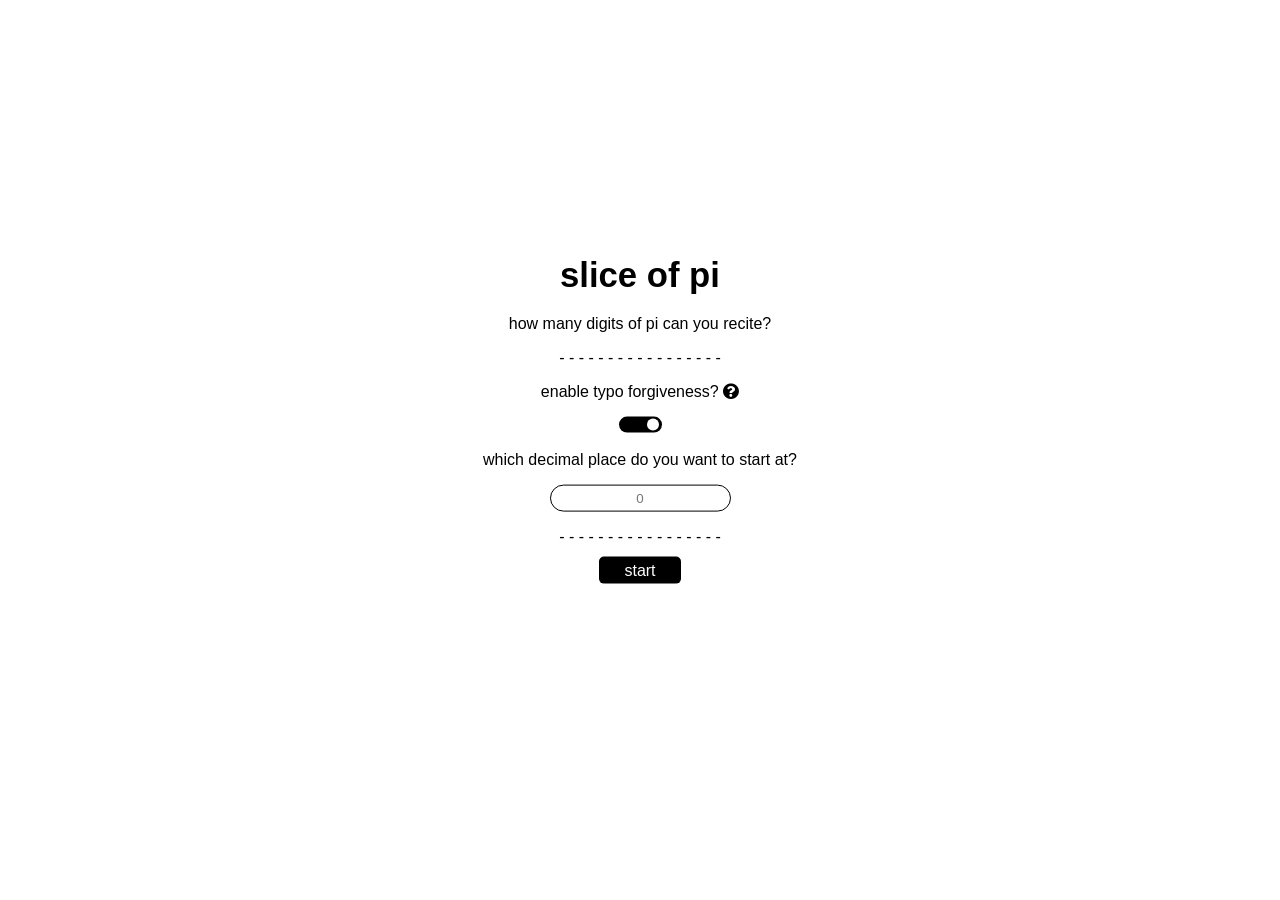
<file: index.html>
<!DOCTYPE html>
<html lang="en">
<head>
  <meta charset="UTF-8">
  <meta http-equiv="X-UA-Compatible" content="IE=edge">
  <meta name="viewport" content="width=device-width, initial-scale=1.0, minimum-scale=1.0, maximum-scale=1.0">
  
  <link rel="stylesheet" media="screen and (min-width: 601px)" href="styles/stylesheet.css" />
  <link rel="stylesheet" media="screen and (max-width: 600px)" href="styles/mobile.css" />
  <link rel="stylesheet" href="https://use.fontawesome.com/releases/v5.13.0/css/all.css">
  <link rel="icon" href="images/pi.ico" type="image/*">

  <title>home | slice of pi</title>
  <meta name="description" content="How many digits of pi do you remember? Test your memory with this quiz."> 
  <meta property="og:title" content="slice of pi">
  <meta property="og:description" content="How many digits of pi do you remember? Test your memory with this quiz.">
  <meta property="og:image" content="images/largepi.png">
</head>
<body>
  <div class="container">
    <!--- title page -->
    <div class="center">
    <h1>slice of pi</h1> 
    <p>how many digits of pi can you recite?</p>
    <p>- - - - - - - - - - - - - - - - -</p>

    <p>enable typo forgiveness? <i id="modal-btn" class="fa fa-question-circle" aria-hidden="true"></i></p>

    <div id="typo-modal" class="modal">
      <div class="modal-content">
        <span class="close">&times;</span>
        <p>you will have one opportunity to correct a typo before the quiz ends</p>
      </div>
    </div>

    <!-- Rounded switch -->
    <label class="switch">
      <input type="checkbox" id="mercy" checked>
      <span class="slider round"></span>
    </label>

    <p>which decimal place do you want to start at?</p>
    <input type="number" placeholder="0" pattern="\d*" inputmode="numeric" id="startingPoint"/>
    <br>
    <p>- - - - - - - - - - - - - - - - -</p>
    <a class="btn" id="start-btn">start</a>
    
    </div>
  </div>
  <script src="scripts/start.js"></script>
</body>
</html>
</file>
<file: styles/stylesheet.css>
.btn {
  background-color: black;
  padding: 5px 25px 5px 25px;
  border-radius: 5px;
  color: white;
  text-decoration: none;
}

.btn:hover {
  background-color: white;
  border: solid 1px black;
  padding: 5px 25px 5px 25px;
  border-radius: 5px;
  color: black;
  text-decoration: none;
}

button:hover {
  background-color: white;
  border: solid 1px black;
  padding: 5px 25px 5px 25px;
  border-radius: 5px;
  color: black;
  text-decoration: none;
}

button {
  background-color: black;
  padding: 5px 25px 5px 25px;
  border-radius: 5px;
  color: white;
  text-decoration: none;
}


.header {
  display: flex;
  justify-content: space-between;
  margin: 20px 50px 0px 50px;
}

.footer {
  position: fixed;
  height: 50px;
  bottom: 20px;
  left: 0px;
  right: 50px;
  margin-bottom: 0px;
}

.social-links {
  font-family: Font Awesome 5 Brands;
  font-style: normal;
  font-weight: normal;
  font-size: 36px;
  line-height: 41px;
  color: #000000;
}

.hidden #prompt {
  visibility: hidden;
  opacity: 0;
  transition: visibility 0s 1s, opacity 1s linear;
  -webkit-transition: visibility 0s 1s, opacity 1s linear;
  -moz-transition: visibility 0s 1s, opacity 1s linear;
}


body {
  font-family: -apple-system, BlinkMacSystemFont, 'Segoe UI', Roboto, Oxygen, Ubuntu, Cantarell, 'Open Sans', 'Helvetica Neue', sans-serif;
  text-align: center;
  margin-bottom: 50px;
}

h1 {
  margin: 0 0 20px 0;
  font-size: 26pt;
}

input:focus {
  outline:none;
}

#startingPoint  {
  padding: 5px 5px 5px 5px;
  border-radius: 20px;
  border: solid black 1.5px;
  text-decoration: none;
  text-align: center;
}

 /* The switch - the box around the slider */
 .switch {
  position: relative;
  display: inline-block;
  width: 43px;
  height: 16px;
}

/* Hide default HTML checkbox */
.switch input {
  opacity: 0;
  width: 0;
  height: 0;
}

/* The slider */
.slider {
  position: absolute;
  cursor: pointer;
  top: 0;
  left: 0;
  right: 0;
  bottom: 0;
  background-color: #ccc;
  -webkit-transition: .4s;
  transition: .4s;
}

.slider:before {
  position: absolute;
  content: "";
  height: 12px;
  width: 12px;
  left: 2px;
  bottom: 2px;
  background-color: white;
  -webkit-transition: .4s;
  transition: .4s;
}

input:checked + .slider {
  background-color: #000000;
}

input:focus + .slider {
  box-shadow: 0 0 1px #000000;
}

input:checked + .slider:before {
  -webkit-transform: translateX(26px);
  -ms-transform: translateX(26px);
  transform: translateX(26px);
}

/* Rounded sliders */
.slider.round {
  border-radius: 15px;
}

.slider.round:before {
  border-radius: 50%;
} 

.container {
  position: absolute;
  top: 50%;
  left: 50%;
  width:50%;
  transform:translateY(50%);
  -moz-transform: translateX(-50%) translateY(-50%);
  -webkit-transform: translateX(-50%) translateY(-50%);
  transform: translateX(-50%) translateY(-60%);
}

#head-start-entry {
  opacity:.15;
}

#correct-entry {
  color:black;
}

#entry {
  border: none;
  font-family: -apple-system, BlinkMacSystemFont, 'Segoe UI', Roboto, Oxygen, Ubuntu, Cantarell, 'Open Sans', 'Helvetica Neue', sans-serif;
  text-align: center;
  font-weight: bold;
  margin: 0 0 0 0;
  font-size: 26pt;
  width:100%;
  --mask: linear-gradient(to left, 
      rgba(0,0,0, 1) 0,   rgba(0,0,0, 1) 50%, 
      rgba(0,0,0, 0) 60%, rgba(0,0,0, 0) 0
  ) 100% 50% / 100% 100% repeat-x;
  -webkit-mask: var(--mask); 
  mask: var(--mask);
}

.fab {
  color: #000000;
  text-decoration: none;
  transform: scale(60%);
}

.social-links {
  text-align: right;
}

.player-wrapper {
  left: 0; 
  width: 100%; 
  height: 0; 
  position: relative; 
  padding-bottom: 30%;
  max-width: 50%;
}

.player {
  border: 0; 
  top: 0; 
  left: 0; 
  width: 100%; 
  height: 100%; 
  position: absolute;
}

.parent {
  display: flex;
  margin: 200px;
  align-items: center;
  justify-content: center;
  gap: 50px;
}

.end-stat {
  text-align: center;
}

/* For Firefox */
input[type='number'] {
  -moz-appearance:textfield;
}

/* Webkit browsers like Safari and Chrome */
input[type=number]::-webkit-inner-spin-button,
input[type=number]::-webkit-outer-spin-button {
  -webkit-appearance: none;
  margin: 0;
}

.detail-wrapper {
  margin:5% 0 5% 0;
  display:inline-block;
  width:30%;
  word-wrap:break-word;
}

#wrong {
  color: red;
}

/* The Modal (background) */
.modal {
  display: none; /* Hidden by default */
  position: fixed; /* Stay in place */
  z-index: 1; /* Sit on top */
  left: 0;
  top: 0;
  width: 100%; /* Full width */
  height: 100%; /* Full height */
  /*background-color: rgb(0,0,0); /* Fallback color */
  /*background-color: rgba(0,0,0,0.4); /* Black w/ opacity */
}

/* Modal Content/Box */
.modal-content {
  border-radius: 20px;
  background-color: #fefefe;
  margin: 15% auto; /* 15% from the top and centered */
  padding: 20px;
  border: 1px solid #888;
  width: 80%; /* Could be more or less, depending on screen size */
}

/* The Close Button */
.close {
  color: #aaa;
  float: right;
  font-size: 28px;
  font-weight: bold;
}

.close:hover,
.close:focus {
  color: black;
  text-decoration: none;
  cursor: pointer;
}
</file>
<file: styles/mobile.css>
.btn {
  background-color: black;
  padding: 5px 25px 5px 25px;
  border-radius: 5px;
  color: white;
  text-decoration: none;
}

.btn:hover {
  background-color: white;
  border: solid 1px black;
  padding: 5px 25px 5px 25px;
  border-radius: 5px;
  color: black;
  text-decoration: none;
}

button:hover {
  background-color: white;
  border: solid 1px black;
  padding: 5px 25px 5px 25px;
  border-radius: 5px;
  color: black;
  text-decoration: none;
}

button {
  background-color: black;
  padding: 5px 25px 5px 25px;
  border-radius: 5px;
  color: white;
  text-decoration: none;
}


.header {
  display: flex;
  justify-content: space-between;
  margin: 20px 50px 0px 50px;
}

.footer {
  position: fixed;
  height: 50px;
  bottom: 20px;
  left: 50px;
  right: 50px;
  margin-bottom: 0px;
}

.social-links {
  font-family: Font Awesome 5 Brands;
  font-style: normal;
  font-weight: normal;
  font-size: 36px;
  line-height: 41px;
  text-align: center;
  color: #000000;
}

body {
  font-family: -apple-system, BlinkMacSystemFont, 'Segoe UI', Roboto, Oxygen, Ubuntu, Cantarell, 'Open Sans', 'Helvetica Neue', sans-serif;
  text-align: center;
  margin-bottom: 50px;
}

h1 {
  margin: 0 0 20px 0;
  font-size: 26pt;
}

input:focus {
  outline: none;
}

.container {
  position: absolute;
  top: 50%;
  left: 50%;
  width:60%;
  transform:translateY(50%);
  -moz-transform: translateX(-50%) translateY(-50%);
  -webkit-transform: translateX(-50%) translateY(-50%);
  transform: translateX(-50%) translateY(-60%);
}

#entry {
  border: none;
  font-family: -apple-system, BlinkMacSystemFont, 'Segoe UI', Roboto, Oxygen, Ubuntu, Cantarell, 'Open Sans', 'Helvetica Neue', sans-serif;
  text-align: center;
  font-weight: bold;
  margin: 0 0 0 0;
  font-size: 26pt;
  width:100%;
  --mask: linear-gradient(to left, 
      rgba(0,0,0, 1) 0,   rgba(0,0,0, 1) 75%, 
      rgba(0,0,0, 0) 95%, rgba(0,0,0, 0) 0
  ) 100% 50% / 100% 100% repeat-x;
  -webkit-mask: var(--mask); 
  mask: var(--mask);
}

.fab {
  color: #000000;
  text-decoration: none;
  transform: scale(60%);
}

.player-wrapper {
  left: 0; 
  width: 100%; 
  height: 0; 
  position: relative; 
  padding-bottom: 56.25%;
}

.player {
  border: 0; 
  top: 0; 
  left: 0; 
  width: 100%; 
  height: 100%; 
  position: absolute;
}

.parent {
  display: flex;
  flex-direction: column;
  align-items: center;
  justify-content: center;
  gap: 50px;
  margin: 10px 0 0 0;
}

.end-stat {
  text-align: center;
}

.end-stat {
  text-align: center;
  margin:0 0 10% 0;
}

/* For Firefox */
input[type='number'] {
  -moz-appearance:textfield;
}

/* Webkit browsers like Safari and Chrome */
input[type=number]::-webkit-inner-spin-button,
input[type=number]::-webkit-outer-spin-button {
  -webkit-appearance: none;
  margin: 0;
}

.detail-wrapper {
  margin:5% 0 5% 0;
  display:inline-block;
  width:80%;
  word-wrap:break-word;
}

#wrong {
  color: red;
}

.hidden {
  visibility: hidden;
  opacity: 0;
  transition: visibility 0s 1s, opacity 1s linear;
  -webkit-transition: visibility 0s 1s, opacity 1s linear;
  -moz-transition: visibility 0s 1s, opacity 1s linear;
}


#startingPoint {
  padding: 5px 5px 5px 5px;
  border-radius: 20px;
  border: solid black 1.5px;
  text-decoration: none;
  text-align: center;
}

 /* The switch - the box around the slider */
 .switch {
  position: relative;
  display: inline-block;
  width: 43px;
  height: 16px;
}

/* Hide default HTML checkbox */
.switch input {
  opacity: 0;
  width: 0;
  height: 0;
}

/* The slider */
.slider {
  position: absolute;
  cursor: pointer;
  top: 0;
  left: 0;
  right: 0;
  bottom: 0;
  background-color: #ccc;
  -webkit-transition: .4s;
  transition: .4s;
}

.slider:before {
  position: absolute;
  content: "";
  height: 12px;
  width: 12px;
  left: 2px;
  bottom: 2px;
  background-color: white;
  -webkit-transition: .4s;
  transition: .4s;
}

input:checked + .slider {
  background-color: #000000;
}

input:focus + .slider {
  box-shadow: 0 0 1px #000000;
}

input:checked + .slider:before {
  -webkit-transform: translateX(26px);
  -ms-transform: translateX(26px);
  transform: translateX(26px);
}

/* Rounded sliders */
.slider.round {
  border-radius: 15px;
}

.slider.round:before {
  border-radius: 50%;
} 


#head-start-entry {
  opacity:.15;
}

#correct-entry {
  color:black;
}
/* The Modal (background) */
.modal {
  display: none; /* Hidden by default */
  position: fixed; /* Stay in place */
  z-index: 1; /* Sit on top */
  left: 0;
  top: 0;
  width: 100%; /* Full width */
  height: 100%; /* Full height */
  /*background-color: rgb(0,0,0); /* Fallback color */
  /*background-color: rgba(0,0,0,0.4); /* Black w/ opacity */
}

/* Modal Content/Box */
.modal-content {
  border-radius: 20px;
  background-color: #fefefe;
  margin: 15% auto; /* 15% from the top and centered */
  padding: 20px;
  border: 1px solid #888;
  width: 80%; /* Could be more or less, depending on screen size */
}

/* The Close Button */
.close {
  color: #aaa;
  float: right;
  font-size: 28px;
  font-weight: bold;
}

.close:hover,
.close:focus {
  color: black;
  text-decoration: none;
  cursor: pointer;
}
</file>
